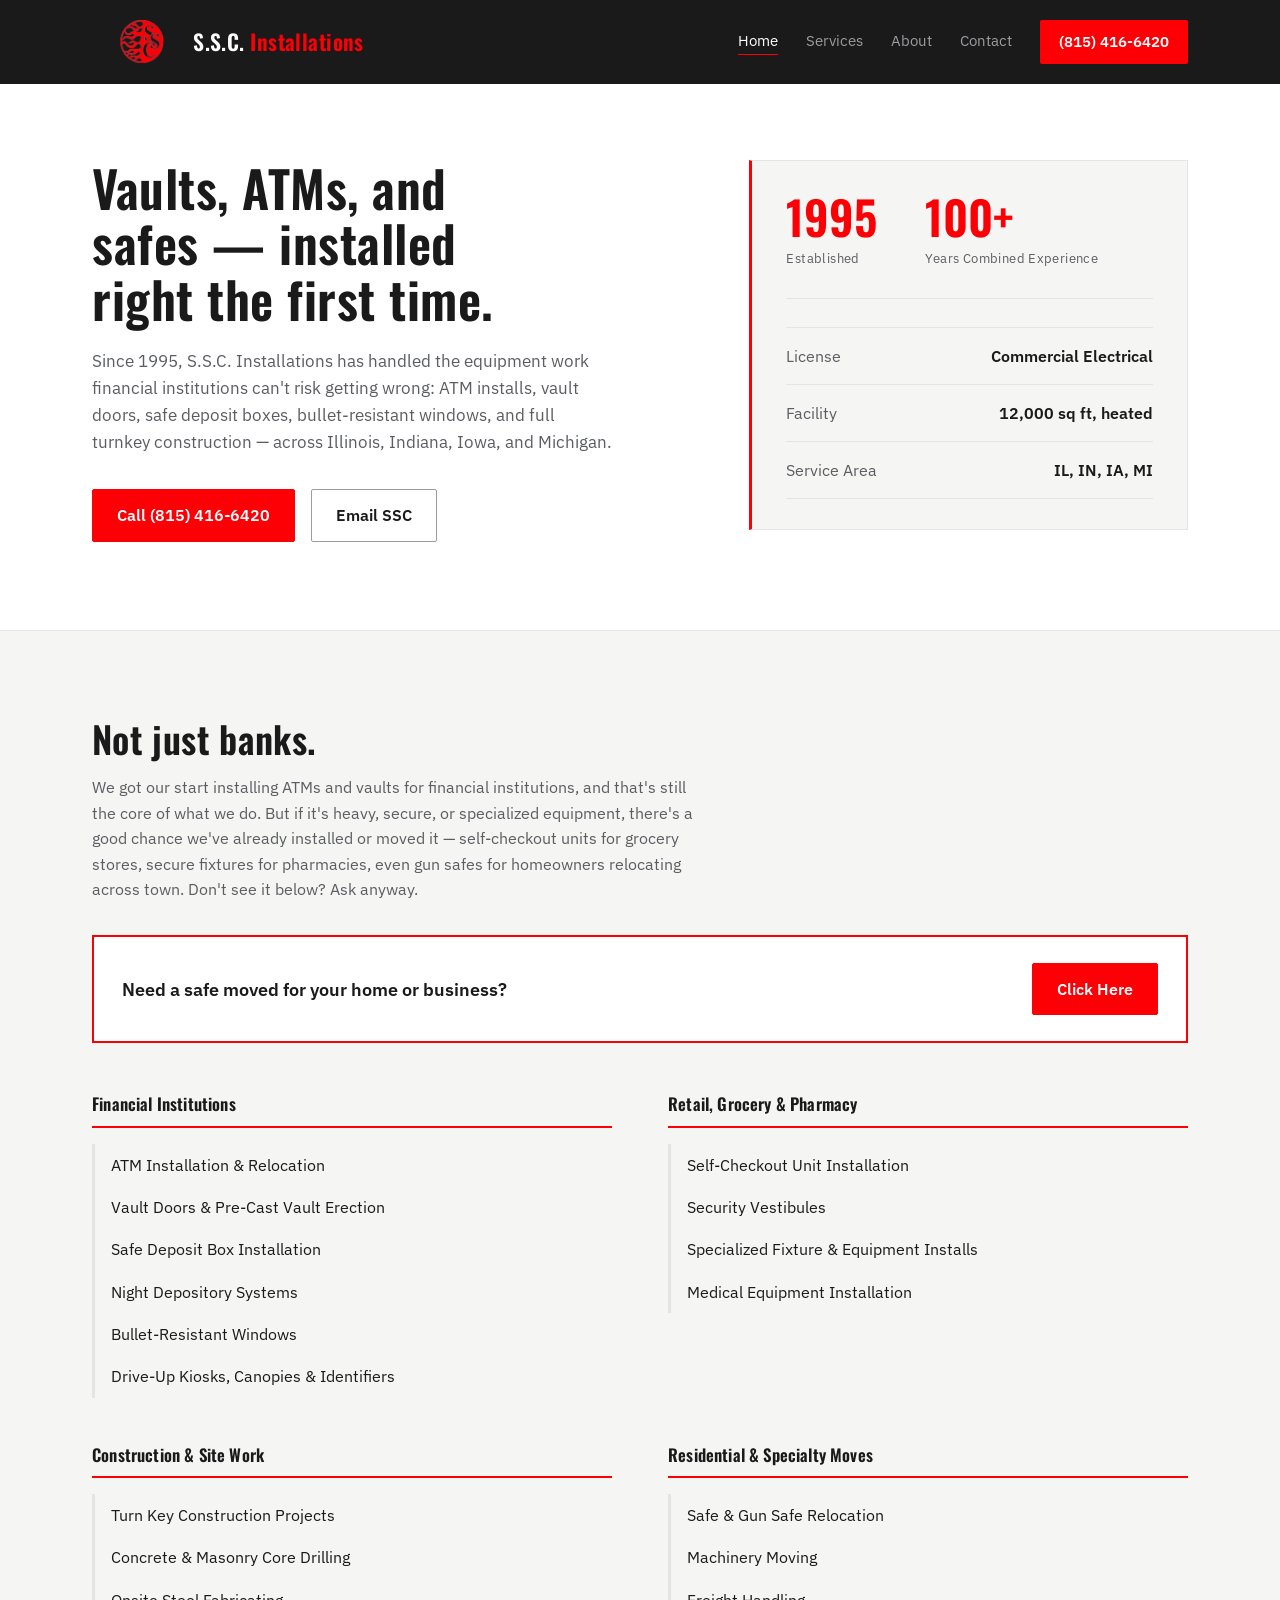
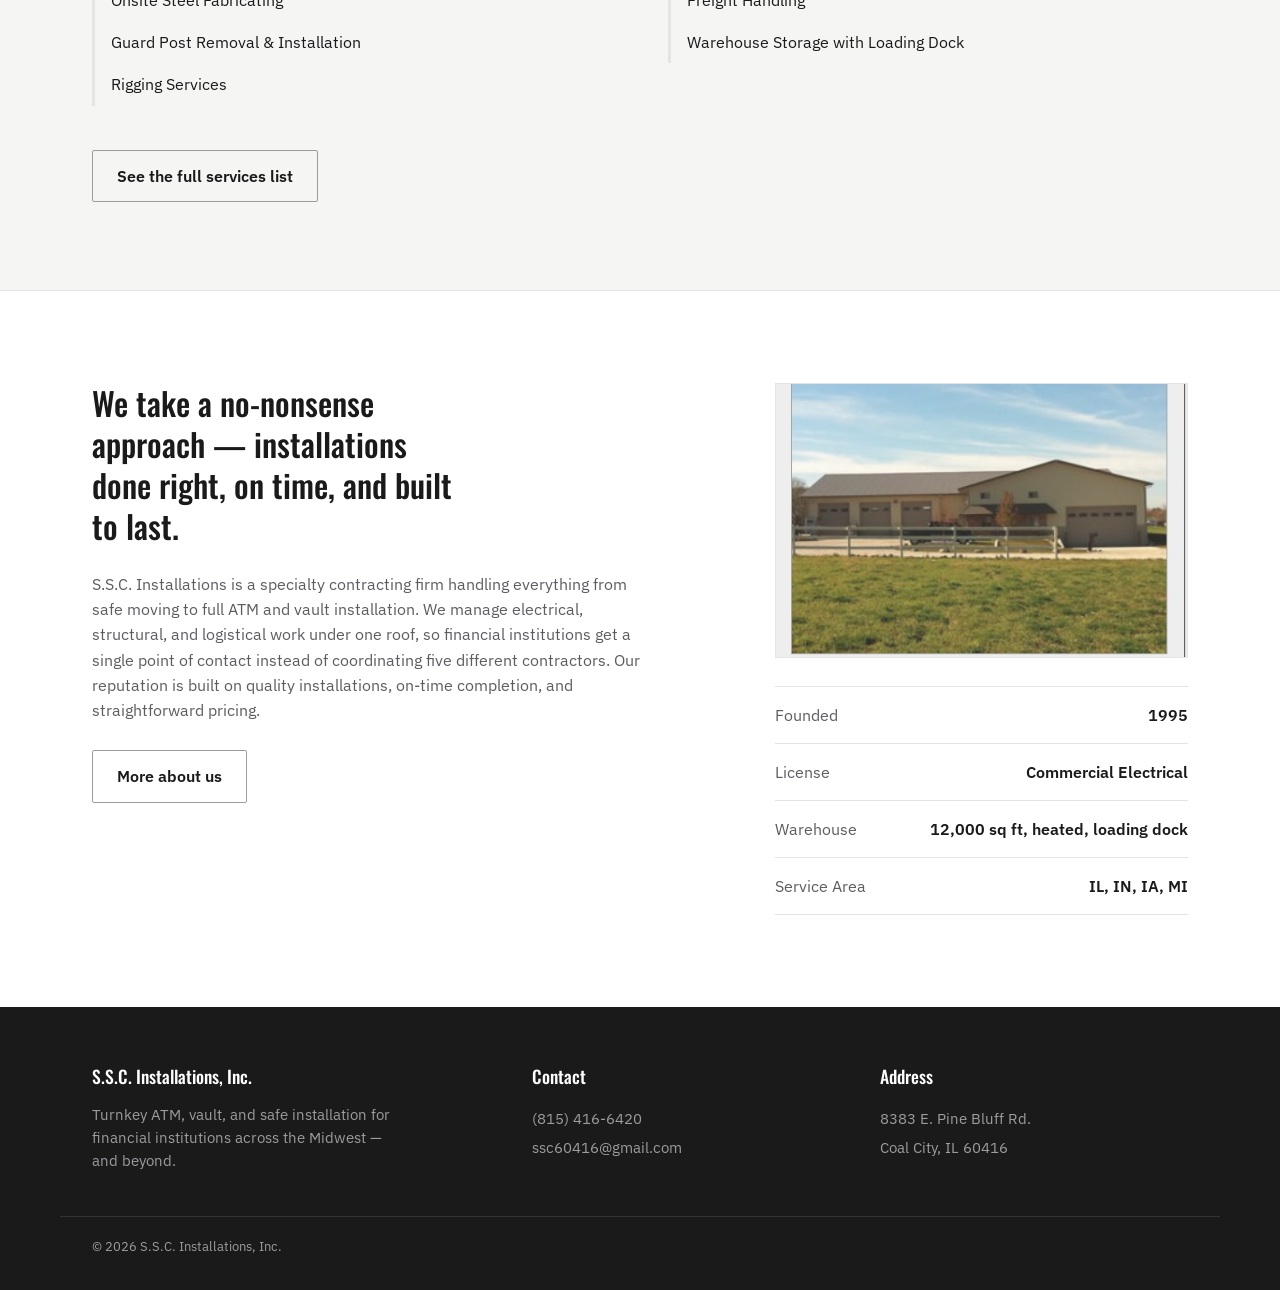
<file: ssc-site-deploy/index.html>
<!DOCTYPE html>
<html lang="en">
<head>
<meta charset="UTF-8">
<meta name="viewport" content="width=device-width, initial-scale=1.0">
<title>S.S.C. Installations, Inc. | ATM, Vault & Safe Installation</title>
<meta name="description" content="Turnkey ATM, vault, safe, and specialty equipment installation for financial institutions, retailers, and homeowners across Illinois, Indiana, Iowa, and Michigan.">
<link rel="preconnect" href="https://fonts.googleapis.com">
<link href="https://fonts.googleapis.com/css2?family=Oswald:wght@400;500;600;700&family=IBM+Plex+Sans:wght@400;500;600&family=IBM+Plex+Mono:wght@500;600&display=swap" rel="stylesheet">
<link rel="stylesheet" href="styles.css">
</head>
<body>
<header>
  <div class="header-inner">
    <a href="index.html" style="display:flex;align-items:center;gap:12px;text-decoration:none;">
      <div class="logo">
        <img src="images/logo.png" alt="S.S.C. Installations logo" class="logo-img">
        <span class="logo-text">S.S.C. <span class="accent">Installations</span></span>
      </div>
    </a>
    <nav>
      <a href="index.html" class="active">Home</a>
      <a href="services.html">Services</a>
      <a href="about.html">About</a>
      <a href="contact.html">Contact</a>
      <a class="nav-call" href="tel:8154166420">(815) 416-6420</a>
    </nav>
  </div>
</header>

<section class="hero">
  <div class="wrap hero-inner">
    <div>
      <h1>Vaults, ATMs, and safes &mdash; installed right the first time.</h1>
      <p>Since 1995, S.S.C. Installations has handled the equipment work financial institutions can't risk getting wrong: ATM installs, vault doors, safe deposit boxes, bullet-resistant windows, and full turnkey construction &mdash; across Illinois, Indiana, Iowa, and Michigan.</p>
      <div class="hero-ctas">
        <a class="btn btn-primary" href="tel:8154166420">Call (815) 416-6420</a>
        <a class="btn btn-ghost" href="mailto:ssc60416@gmail.com">Email SSC</a>
      </div>
    </div>
    <div class="hero-stats">
      <div class="stat-highlights">
        <div class="stat-highlight">
          <div class="num">1995</div>
          <div class="label">Established</div>
        </div>
        <div class="stat-highlight">
          <div class="num">100+</div>
          <div class="label">Years Combined Experience</div>
        </div>
      </div>
      <ul class="facts">
        <li><span>License</span><span>Commercial Electrical</span></li>
        <li><span>Facility</span><span>12,000 sq ft, heated</span></li>
        <li><span>Service Area</span><span>IL, IN, IA, MI</span></li>
      </ul>
    </div>
  </div>
</section>

<section class="services" id="services">
  <div class="wrap">
    <h2>Not just banks.</h2>
    <p>We got our start installing ATMs and vaults for financial institutions, and that's still the core of what we do. But if it's heavy, secure, or specialized equipment, there's a good chance we've already installed or moved it &mdash; self-checkout units for grocery stores, secure fixtures for pharmacies, even gun safes for homeowners relocating across town. Don't see it below? Ask anyway.</p>
    <div class="quote-callout">
      <p>Need a safe moved for your home or business?</p>
      <a class="btn btn-primary" href="safe-move-quote.html">Click Here</a>
    </div>
    <div class="service-grid">
      <div class="service-group">
        <h3>Financial Institutions</h3>
        <ul>
          <li>ATM Installation &amp; Relocation</li>
          <li>Vault Doors &amp; Pre-Cast Vault Erection</li>
          <li>Safe Deposit Box Installation</li>
          <li>Night Depository Systems</li>
          <li>Bullet-Resistant Windows</li>
          <li>Drive-Up Kiosks, Canopies &amp; Identifiers</li>
        </ul>
      </div>
      <div class="service-group">
        <h3>Retail, Grocery &amp; Pharmacy</h3>
        <ul>
          <li>Self-Checkout Unit Installation</li>
          <li>Security Vestibules</li>
          <li>Specialized Fixture &amp; Equipment Installs</li>
          <li>Medical Equipment Installation</li>
        </ul>
      </div>
      <div class="service-group">
        <h3>Construction &amp; Site Work</h3>
        <ul>
          <li>Turn Key Construction Projects</li>
          <li>Concrete &amp; Masonry Core Drilling</li>
          <li>Onsite Steel Fabricating</li>
          <li>Guard Post Removal &amp; Installation</li>
          <li>Rigging Services</li>
        </ul>
      </div>
      <div class="service-group">
        <h3>Residential &amp; Specialty Moves</h3>
        <ul>
          <li>Safe &amp; Gun Safe Relocation</li>
          <li>Machinery Moving</li>
          <li>Freight Handling</li>
          <li>Warehouse Storage with Loading Dock</li>
        </ul>
      </div>
    </div>
    <div class="hero-ctas" style="margin-top:44px;">
      <a class="btn btn-ghost" href="services.html">See the full services list</a>
    </div>
  </div>
</section>

<section class="about" id="about">
  <div class="wrap about-inner">
    <div>
      <p class="about-lead">We take a no-nonsense approach &mdash; installations done right, on time, and built to last.</p>
      <p class="body-copy">S.S.C. Installations is a specialty contracting firm handling everything from safe moving to full ATM and vault installation. We manage electrical, structural, and logistical work under one roof, so financial institutions get a single point of contact instead of coordinating five different contractors. Our reputation is built on quality installations, on-time completion, and straightforward pricing.</p>
      <div class="hero-ctas" style="margin-top:28px;">
        <a class="btn btn-ghost" href="about.html">More about us</a>
      </div>
    </div>
    <div class="about-side">
      <img class="about-photo" src="images/warehouse.jpg" alt="S.S.C. Installations heated warehouse and shop facility in Coal City, IL">
      <ul class="facts">
        <li><span>Founded</span><span>1995</span></li>
        <li><span>License</span><span>Commercial Electrical</span></li>
        <li><span>Warehouse</span><span>12,000 sq ft, heated, loading dock</span></li>
        <li><span>Service Area</span><span>IL, IN, IA, MI</span></li>
      </ul>
    </div>
  </div>
</section>
<footer>
  <div class="wrap footer-inner">
    <div class="foot-copy">
      <h4>S.S.C. Installations, Inc.</h4>
      <p>Turnkey ATM, vault, and safe installation for financial institutions across the Midwest &mdash; and beyond.</p>
    </div>
    <div>
      <h4>Contact</h4>
      <address>
        <a href="tel:8154166420">(815) 416-6420</a><br>
        <a href="mailto:ssc60416@gmail.com">ssc60416@gmail.com</a>
      </address>
    </div>
    <div>
      <h4>Address</h4>
      <address>
        8383 E. Pine Bluff Rd.<br>
        Coal City, IL 60416
      </address>
    </div>
  </div>
  <div class="foot-bottom">&copy; 2026 S.S.C. Installations, Inc.</div>
</footer>

</body>
</html>
</file>
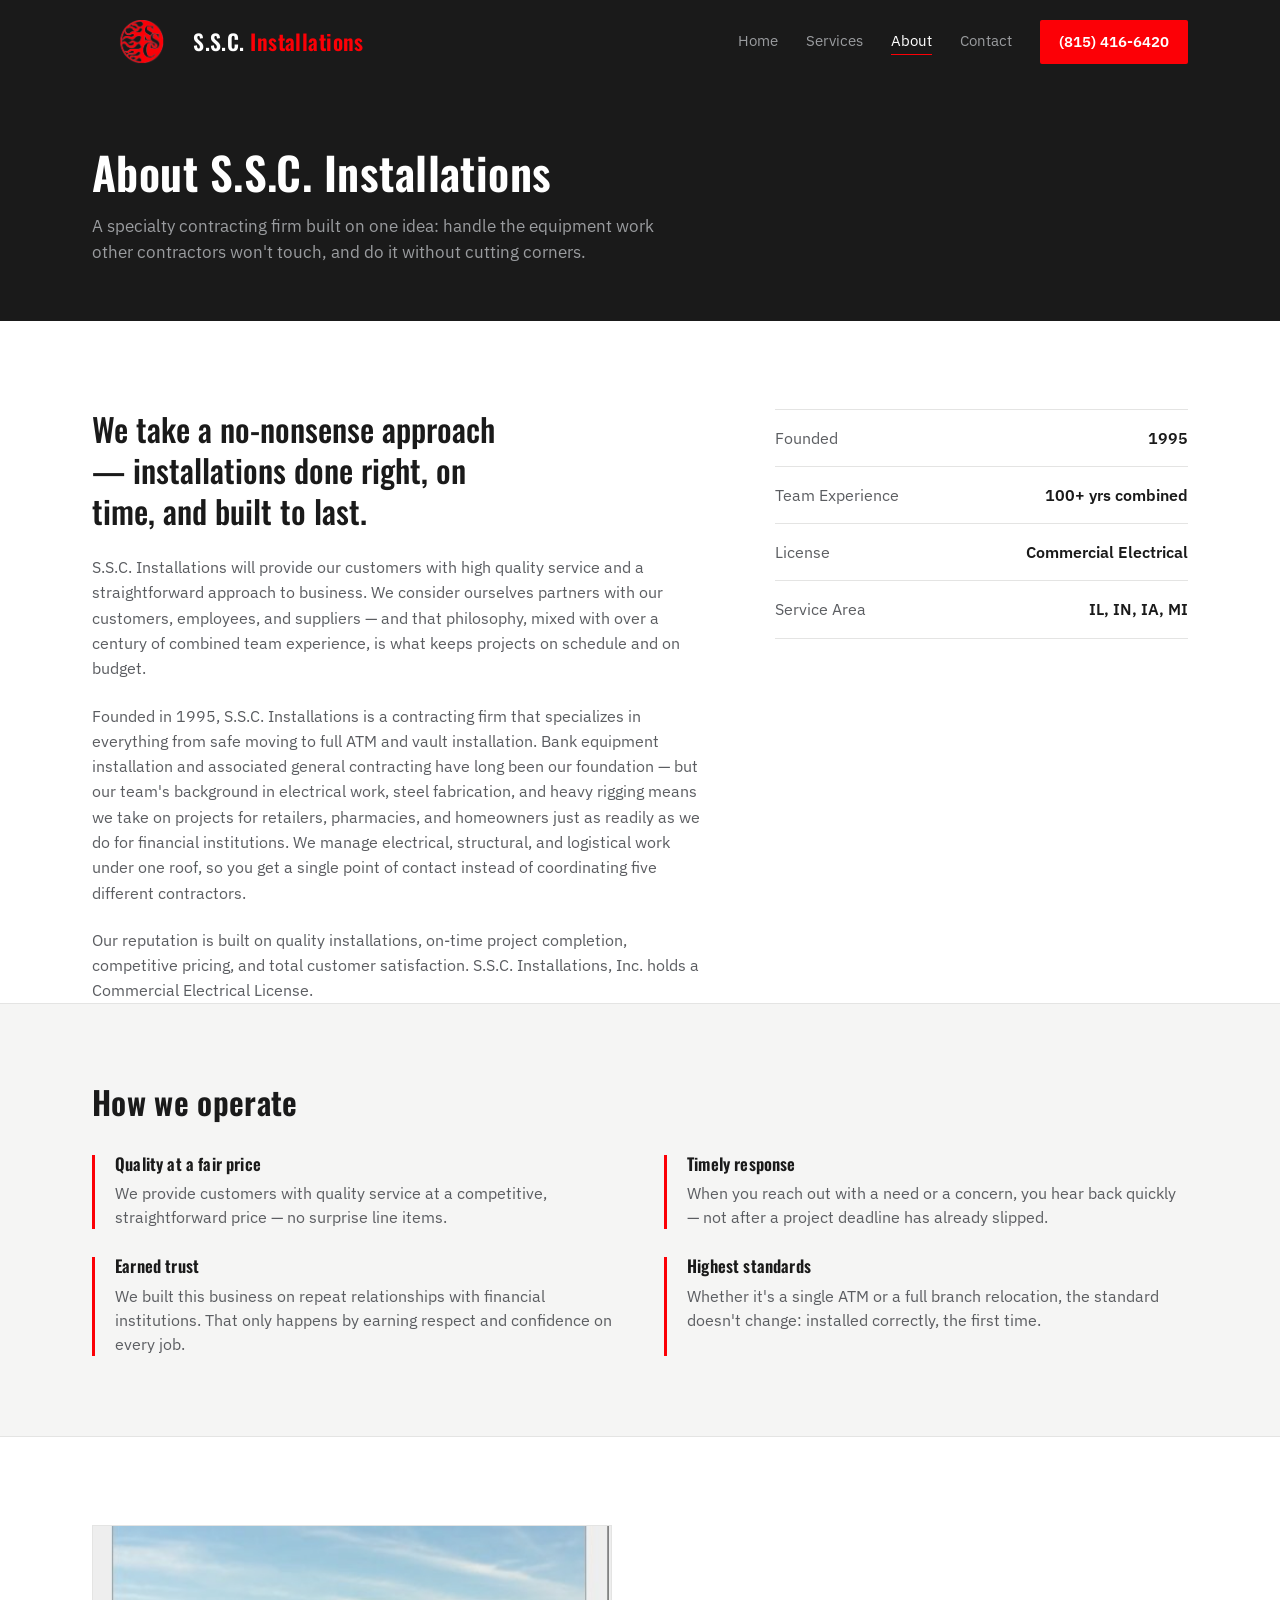
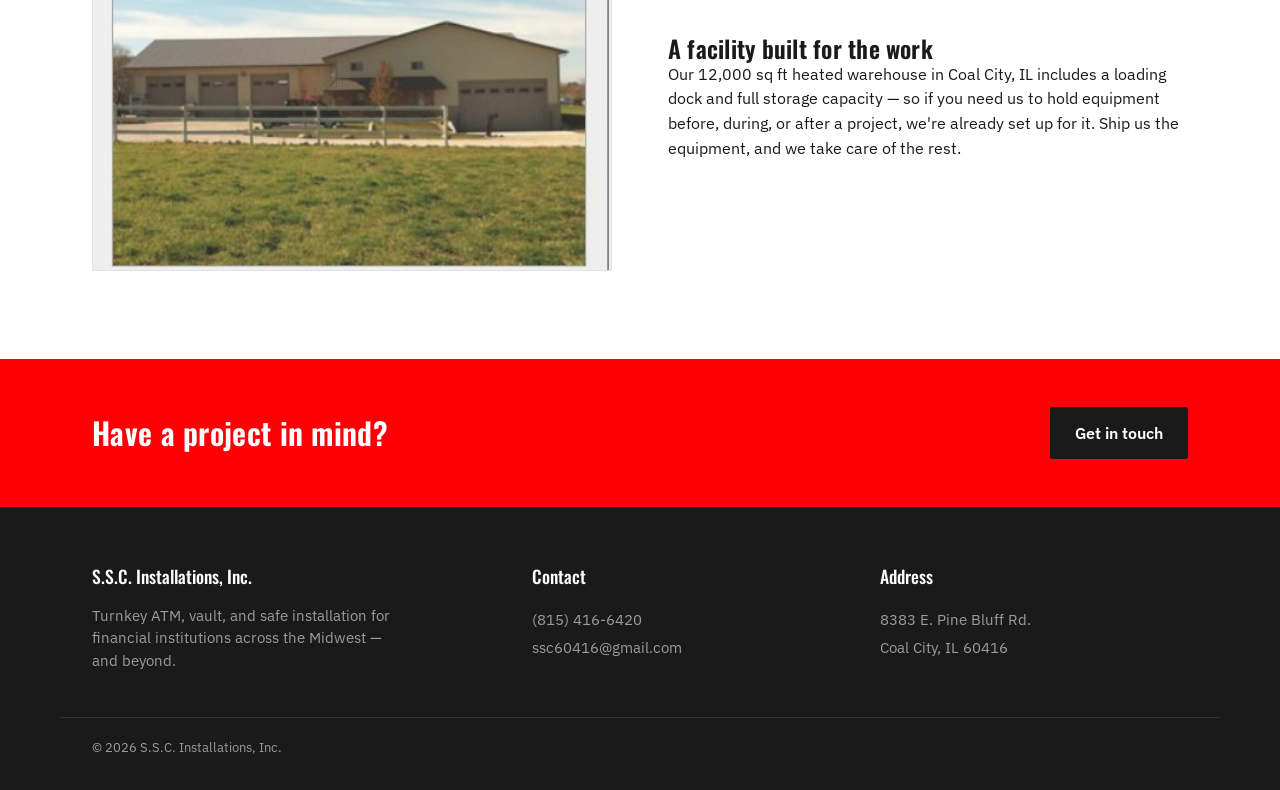
<file: ssc-site-deploy/about.html>
<!DOCTYPE html>
<html lang="en">
<head>
<meta charset="UTF-8">
<meta name="viewport" content="width=device-width, initial-scale=1.0">
<title>About Us | S.S.C. Installations, Inc.</title>
<meta name="description" content="Founded in 1995, S.S.C. Installations brings 100+ years of combined team experience to ATM, vault, safe, and specialty equipment installation across the Midwest.">
<link rel="preconnect" href="https://fonts.googleapis.com">
<link href="https://fonts.googleapis.com/css2?family=Oswald:wght@400;500;600;700&family=IBM+Plex+Sans:wght@400;500;600&family=IBM+Plex+Mono:wght@500;600&display=swap" rel="stylesheet">
<link rel="stylesheet" href="styles.css">
</head>
<body>
<header>
  <div class="header-inner">
    <a href="index.html" style="display:flex;align-items:center;gap:12px;text-decoration:none;">
      <div class="logo">
        <img src="images/logo.png" alt="S.S.C. Installations logo" class="logo-img">
        <span class="logo-text">S.S.C. <span class="accent">Installations</span></span>
      </div>
    </a>
    <nav>
      <a href="index.html">Home</a>
      <a href="services.html">Services</a>
      <a href="about.html" class="active">About</a>
      <a href="contact.html">Contact</a>
      <a class="nav-call" href="tel:8154166420">(815) 416-6420</a>
    </nav>
  </div>
</header>

<section class="page-banner">
  <div class="wrap">
    <h1>About S.S.C. Installations</h1>
    <p>A specialty contracting firm built on one idea: handle the equipment work other contractors won't touch, and do it without cutting corners.</p>
  </div>
</section>

<section class="mission">
  <div class="wrap about-inner">
    <div>
      <p class="mission-lead">We take a no-nonsense approach &mdash; installations done right, on time, and built to last.</p>
      <p class="body-copy">S.S.C. Installations will provide our customers with high quality service and a straightforward approach to business. We consider ourselves partners with our customers, employees, and suppliers &mdash; and that philosophy, mixed with over a century of combined team experience, is what keeps projects on schedule and on budget.</p>
      <p class="body-copy">Founded in 1995, S.S.C. Installations is a contracting firm that specializes in everything from safe moving to full ATM and vault installation. Bank equipment installation and associated general contracting have long been our foundation &mdash; but our team's background in electrical work, steel fabrication, and heavy rigging means we take on projects for retailers, pharmacies, and homeowners just as readily as we do for financial institutions. We manage electrical, structural, and logistical work under one roof, so you get a single point of contact instead of coordinating five different contractors.</p>
      <p class="body-copy">Our reputation is built on quality installations, on-time project completion, competitive pricing, and total customer satisfaction. S.S.C. Installations, Inc. holds a Commercial Electrical License.</p>
    </div>
    <ul class="facts">
      <li><span>Founded</span><span>1995</span></li>
      <li><span>Team Experience</span><span>100+ yrs combined</span></li>
      <li><span>License</span><span>Commercial Electrical</span></li>
      <li><span>Service Area</span><span>IL, IN, IA, MI</span></li>
    </ul>
  </div>
</section>

<section class="strategies">
  <div class="wrap">
    <h2>How we operate</h2>
    <div class="strategy-grid">
      <div class="strategy-item">
        <h3>Quality at a fair price</h3>
        <p>We provide customers with quality service at a competitive, straightforward price &mdash; no surprise line items.</p>
      </div>
      <div class="strategy-item">
        <h3>Timely response</h3>
        <p>When you reach out with a need or a concern, you hear back quickly &mdash; not after a project deadline has already slipped.</p>
      </div>
      <div class="strategy-item">
        <h3>Earned trust</h3>
        <p>We built this business on repeat relationships with financial institutions. That only happens by earning respect and confidence on every job.</p>
      </div>
      <div class="strategy-item">
        <h3>Highest standards</h3>
        <p>Whether it's a single ATM or a full branch relocation, the standard doesn't change: installed correctly, the first time.</p>
      </div>
    </div>
  </div>
</section>

<section class="facility">
  <div class="wrap facility-inner">
    <img class="facility-photo" src="images/warehouse.jpg" alt="S.S.C. Installations heated warehouse and shop facility in Coal City, IL">
    <div>
      <h2>A facility built for the work</h2>
      <p class="body-copy">Our 12,000 sq ft heated warehouse in Coal City, IL includes a loading dock and full storage capacity &mdash; so if you need us to hold equipment before, during, or after a project, we're already set up for it. Ship us the equipment, and we take care of the rest.</p>
    </div>
  </div>
</section>

<section class="cta-banner">
  <div class="wrap">
    <h2>Have a project in mind?</h2>
    <a class="btn btn-primary" href="contact.html">Get in touch</a>
  </div>
</section>
<footer>
  <div class="wrap footer-inner">
    <div class="foot-copy">
      <h4>S.S.C. Installations, Inc.</h4>
      <p>Turnkey ATM, vault, and safe installation for financial institutions across the Midwest &mdash; and beyond.</p>
    </div>
    <div>
      <h4>Contact</h4>
      <address>
        <a href="tel:8154166420">(815) 416-6420</a><br>
        <a href="mailto:ssc60416@gmail.com">ssc60416@gmail.com</a>
      </address>
    </div>
    <div>
      <h4>Address</h4>
      <address>
        8383 E. Pine Bluff Rd.<br>
        Coal City, IL 60416
      </address>
    </div>
  </div>
  <div class="foot-bottom">&copy; 2026 S.S.C. Installations, Inc.</div>
</footer>

</body>
</html>
</file>
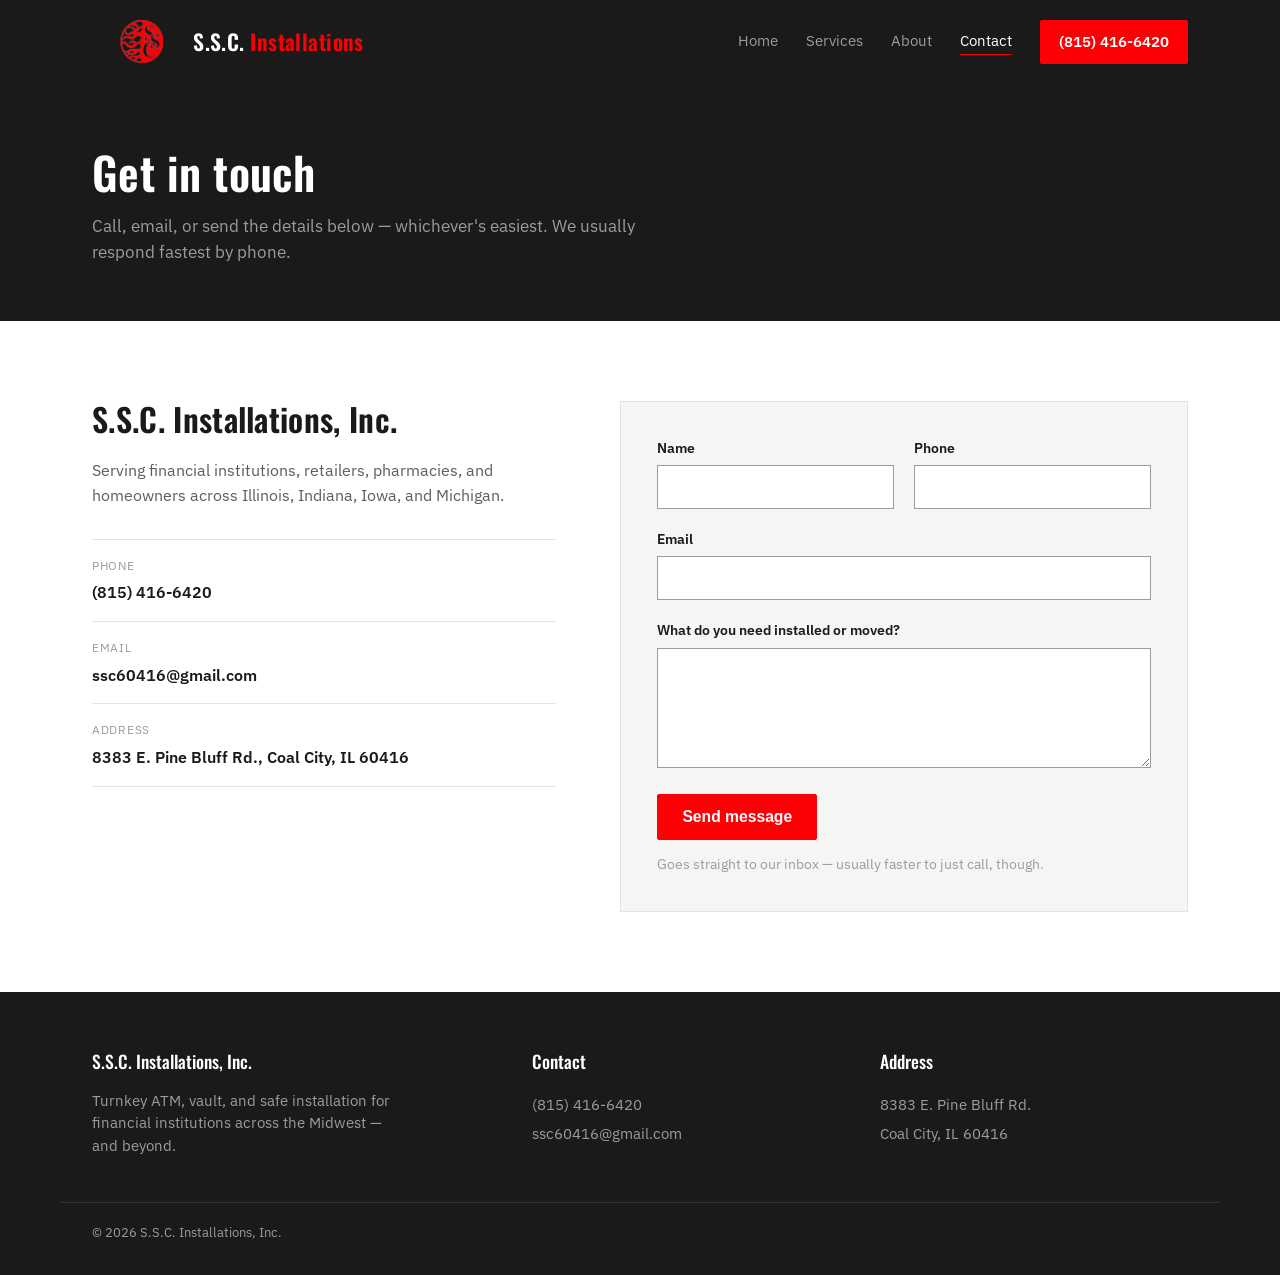
<file: ssc-site-deploy/contact.html>
<!DOCTYPE html>
<html lang="en">
<head>
<meta charset="UTF-8">
<meta name="viewport" content="width=device-width, initial-scale=1.0">
<title>Contact | S.S.C. Installations, Inc.</title>
<meta name="description" content="Reach S.S.C. Installations by phone, email, or the form below. Coal City, IL, serving Illinois, Indiana, Iowa, and Michigan.">
<link rel="preconnect" href="https://fonts.googleapis.com">
<link href="https://fonts.googleapis.com/css2?family=Oswald:wght@400;500;600;700&family=IBM+Plex+Sans:wght@400;500;600&family=IBM+Plex+Mono:wght@500;600&display=swap" rel="stylesheet">
<link rel="stylesheet" href="styles.css">
</head>
<body>
<header>
  <div class="header-inner">
    <a href="index.html" style="display:flex;align-items:center;gap:12px;text-decoration:none;">
      <div class="logo">
        <img src="images/logo.png" alt="S.S.C. Installations logo" class="logo-img">
        <span class="logo-text">S.S.C. <span class="accent">Installations</span></span>
      </div>
    </a>
    <nav>
      <a href="index.html">Home</a>
      <a href="services.html">Services</a>
      <a href="about.html">About</a>
      <a href="contact.html" class="active">Contact</a>
      <a class="nav-call" href="tel:8154166420">(815) 416-6420</a>
    </nav>
  </div>
</header>

<section class="page-banner">
  <div class="wrap">
    <h1>Get in touch</h1>
    <p>Call, email, or send the details below &mdash; whichever's easiest. We usually respond fastest by phone.</p>
  </div>
</section>

<section class="contact-hero">
  <div class="wrap contact-inner">
    <div class="contact-info">
      <h2>S.S.C. Installations, Inc.</h2>
      <p>Serving financial institutions, retailers, pharmacies, and homeowners across Illinois, Indiana, Iowa, and Michigan.</p>
      <ul class="contact-details">
        <li>
          <span class="label">Phone</span>
          <a href="tel:8154166420">(815) 416-6420</a>
        </li>
        <li>
          <span class="label">Email</span>
          <a href="mailto:ssc60416@gmail.com">ssc60416@gmail.com</a>
        </li>
        <li>
          <span class="label">Address</span>
          <a href="https://maps.google.com/?q=8383+E.+Pine+Bluff+Rd.,+Coal+City,+IL+60416" target="_blank" rel="noopener">8383 E. Pine Bluff Rd., Coal City, IL 60416</a>
        </li>
      </ul>
    </div>

    <form class="contact-form" name="contact" method="POST" data-netlify="true" netlify-honeypot="company">
      <input type="hidden" name="form-name" value="contact">
      <p class="hp-field"><label>Don't fill this out if you're human: <input name="company"></label></p>

      <div class="form-row">
        <div class="field">
          <label for="name">Name</label>
          <input type="text" id="name" name="name" required>
        </div>
        <div class="field">
          <label for="phone">Phone</label>
          <input type="tel" id="phone" name="phone">
        </div>
      </div>
      <div class="field">
        <label for="email">Email</label>
        <input type="email" id="email" name="email" required>
      </div>
      <div class="field">
        <label for="message">What do you need installed or moved?</label>
        <textarea id="message" name="message" required></textarea>
      </div>
      <button type="submit" class="btn btn-primary">Send message</button>
      <p class="form-note">Goes straight to our inbox &mdash; usually faster to just call, though.</p>
    </form>
  </div>
</section>
<footer>
  <div class="wrap footer-inner">
    <div class="foot-copy">
      <h4>S.S.C. Installations, Inc.</h4>
      <p>Turnkey ATM, vault, and safe installation for financial institutions across the Midwest &mdash; and beyond.</p>
    </div>
    <div>
      <h4>Contact</h4>
      <address>
        <a href="tel:8154166420">(815) 416-6420</a><br>
        <a href="mailto:ssc60416@gmail.com">ssc60416@gmail.com</a>
      </address>
    </div>
    <div>
      <h4>Address</h4>
      <address>
        8383 E. Pine Bluff Rd.<br>
        Coal City, IL 60416
      </address>
    </div>
  </div>
  <div class="foot-bottom">&copy; 2026 S.S.C. Installations, Inc.</div>
</footer>

</body>
</html>
</file>
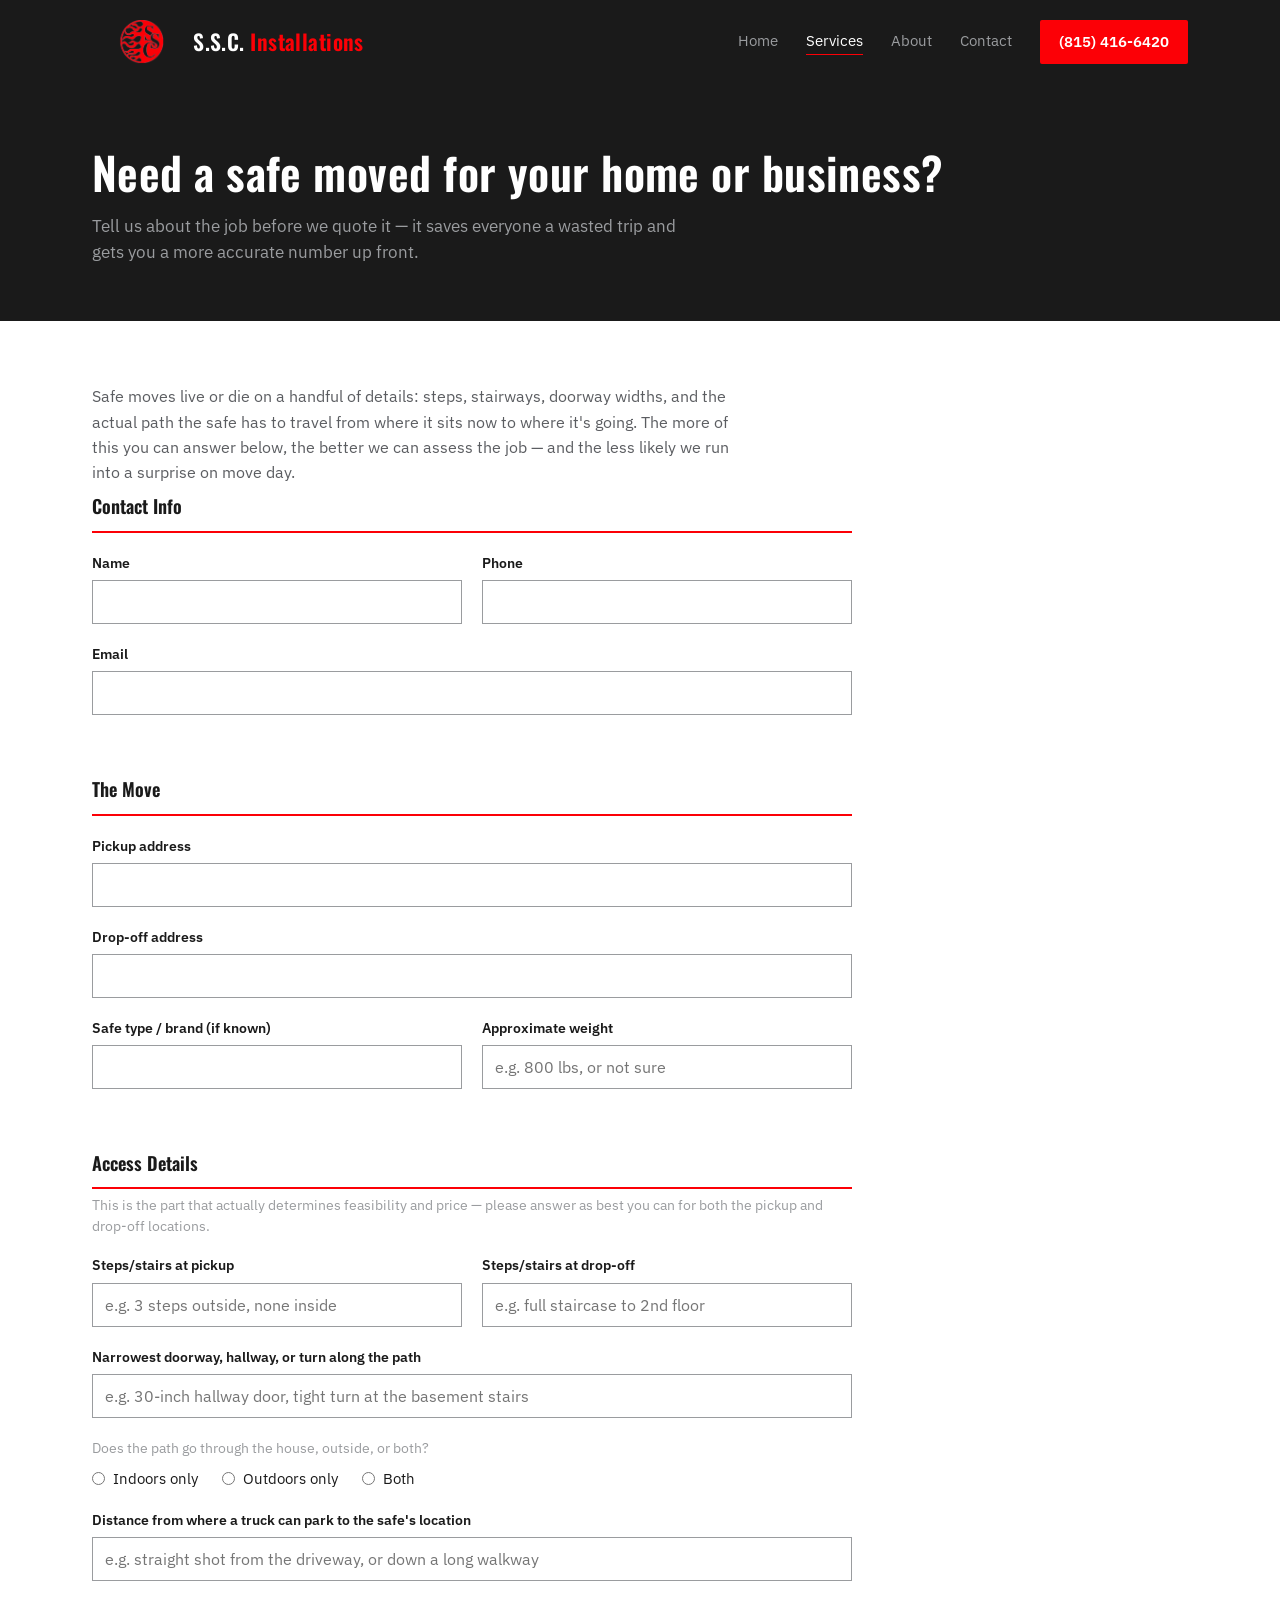
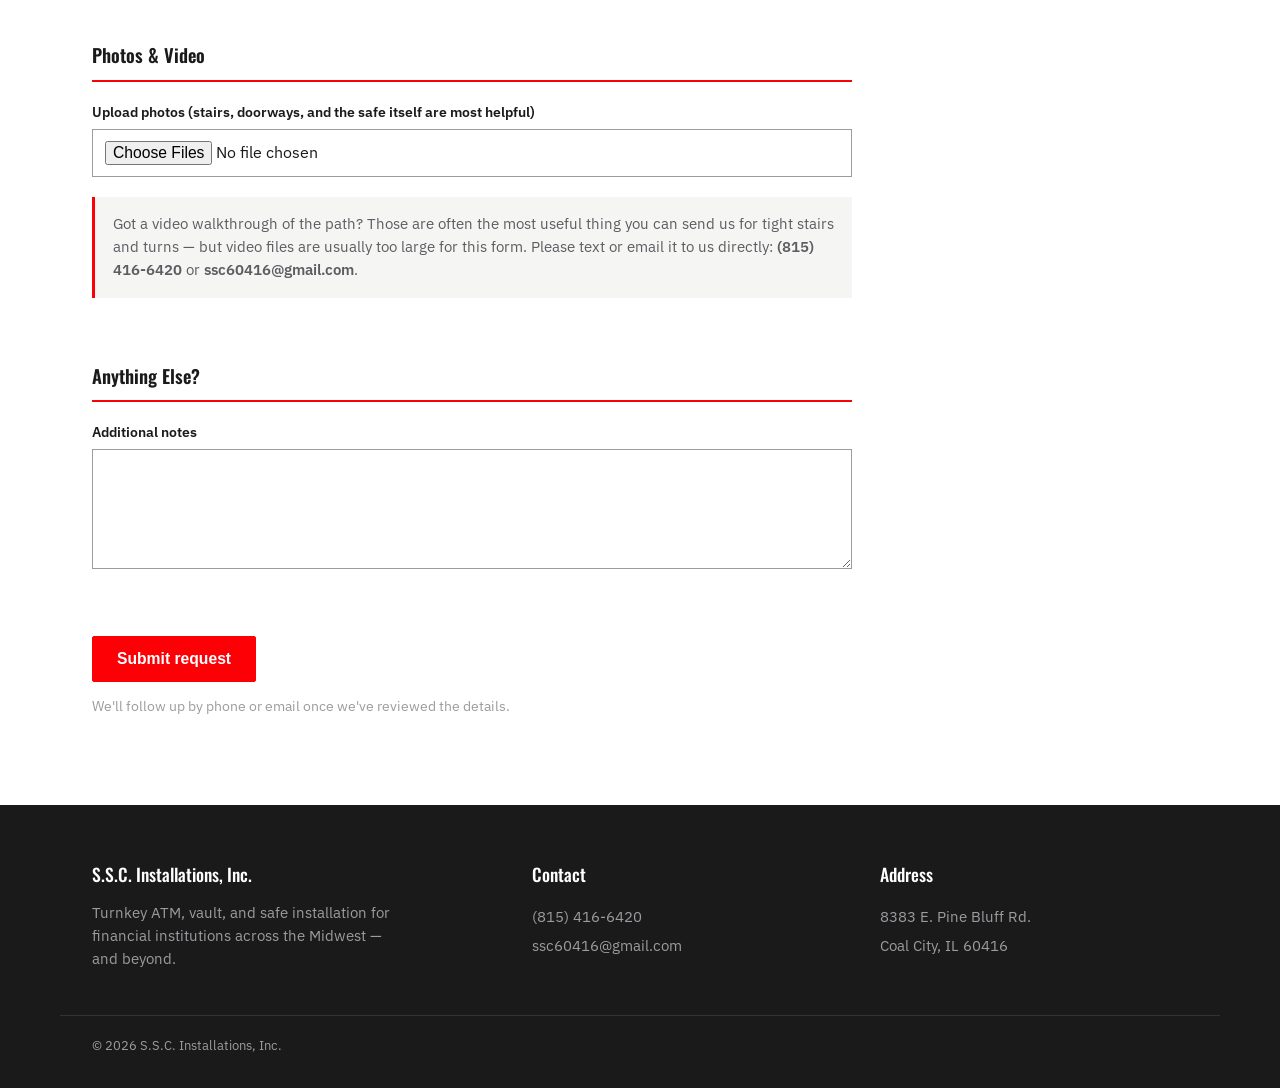
<file: ssc-site-deploy/safe-move-quote.html>
<!DOCTYPE html>
<html lang="en">
<head>
<meta charset="UTF-8">
<meta name="viewport" content="width=device-width, initial-scale=1.0">
<title>Request a Safe Moving Quote | S.S.C. Installations, Inc.</title>
<meta name="description" content="Tell us about your safe move — steps, stairways, doorway widths, and the removal path — so we can assess the job and provide an accurate quote.">
<link rel="preconnect" href="https://fonts.googleapis.com">
<link href="https://fonts.googleapis.com/css2?family=Oswald:wght@400;500;600;700&family=IBM+Plex+Sans:wght@400;500;600&family=IBM+Plex+Mono:wght@500;600&display=swap" rel="stylesheet">
<link rel="stylesheet" href="styles.css">
</head>
<body>
<header>
  <div class="header-inner">
    <a href="index.html" style="display:flex;align-items:center;gap:12px;text-decoration:none;">
      <div class="logo">
        <img src="images/logo.png" alt="S.S.C. Installations logo" class="logo-img">
        <span class="logo-text">S.S.C. <span class="accent">Installations</span></span>
      </div>
    </a>
    <nav>
      <a href="index.html">Home</a>
      <a href="services.html" class="active">Services</a>
      <a href="about.html">About</a>
      <a href="contact.html">Contact</a>
      <a class="nav-call" href="tel:8154166420">(815) 416-6420</a>
    </nav>
  </div>
</header>

<section class="page-banner">
  <div class="wrap">
    <h1>Need a safe moved for your home or business?</h1>
    <p>Tell us about the job before we quote it &mdash; it saves everyone a wasted trip and gets you a more accurate number up front.</p>
  </div>
</section>

<section class="quote-form-section">
  <div class="wrap">
    <div class="quote-intro">
      <p>Safe moves live or die on a handful of details: steps, stairways, doorway widths, and the actual path the safe has to travel from where it sits now to where it's going. The more of this you can answer below, the better we can assess the job &mdash; and the less likely we run into a surprise on move day.</p>
    </div>

    <form class="quote-form" name="safe-move-quote" method="POST" data-netlify="true" netlify-honeypot="company" enctype="multipart/form-data">
      <input type="hidden" name="form-name" value="safe-move-quote">
      <p class="hp-field"><label>Don't fill this out if you're human: <input name="company"></label></p>

      <fieldset>
        <legend>Contact Info</legend>
        <div class="form-row">
          <div class="field">
            <label for="name">Name</label>
            <input type="text" id="name" name="name" required>
          </div>
          <div class="field">
            <label for="phone">Phone</label>
            <input type="tel" id="phone" name="phone" required>
          </div>
        </div>
        <div class="field">
          <label for="email">Email</label>
          <input type="email" id="email" name="email">
        </div>
      </fieldset>

      <fieldset>
        <legend>The Move</legend>
        <div class="field">
          <label for="pickup-address">Pickup address</label>
          <input type="text" id="pickup-address" name="pickup_address" required>
        </div>
        <div class="field">
          <label for="dropoff-address">Drop-off address</label>
          <input type="text" id="dropoff-address" name="dropoff_address" required>
        </div>
        <div class="form-row">
          <div class="field">
            <label for="safe-type">Safe type / brand (if known)</label>
            <input type="text" id="safe-type" name="safe_type">
          </div>
          <div class="field">
            <label for="safe-weight">Approximate weight</label>
            <input type="text" id="safe-weight" name="safe_weight" placeholder="e.g. 800 lbs, or not sure">
          </div>
        </div>
      </fieldset>

      <fieldset>
        <legend>Access Details</legend>
        <p class="field-hint">This is the part that actually determines feasibility and price &mdash; please answer as best you can for both the pickup and drop-off locations.</p>

        <div class="form-row">
          <div class="field">
            <label for="steps-pickup">Steps/stairs at pickup</label>
            <input type="text" id="steps-pickup" name="steps_pickup" placeholder="e.g. 3 steps outside, none inside">
          </div>
          <div class="field">
            <label for="steps-dropoff">Steps/stairs at drop-off</label>
            <input type="text" id="steps-dropoff" name="steps_dropoff" placeholder="e.g. full staircase to 2nd floor">
          </div>
        </div>

        <div class="field">
          <label for="narrowest-point">Narrowest doorway, hallway, or turn along the path</label>
          <input type="text" id="narrowest-point" name="narrowest_point" placeholder="e.g. 30-inch hallway door, tight turn at the basement stairs">
        </div>

        <p class="field-hint" style="margin-bottom:8px; margin-top:0;">Does the path go through the house, outside, or both?</p>
        <div class="radio-row">
          <label><input type="radio" name="path_type" value="Indoors only"> Indoors only</label>
          <label><input type="radio" name="path_type" value="Outdoors only"> Outdoors only</label>
          <label><input type="radio" name="path_type" value="Both"> Both</label>
        </div>

        <div class="field">
          <label for="truck-access">Distance from where a truck can park to the safe's location</label>
          <input type="text" id="truck-access" name="truck_access" placeholder="e.g. straight shot from the driveway, or down a long walkway">
        </div>
      </fieldset>

      <fieldset>
        <legend>Photos &amp; Video</legend>
        <div class="field">
          <label for="photos">Upload photos (stairs, doorways, and the safe itself are most helpful)</label>
          <input type="file" id="photos" name="photos" accept="image/*" multiple>
        </div>
        <div class="video-note">
          Got a video walkthrough of the path? Those are often the most useful thing you can send us for tight stairs and turns &mdash; but video files are usually too large for this form. Please text or email it to us directly: <a href="tel:8154166420">(815) 416-6420</a> or <a href="mailto:ssc60416@gmail.com">ssc60416@gmail.com</a>.
        </div>
      </fieldset>

      <fieldset>
        <legend>Anything Else?</legend>
        <div class="field">
          <label for="notes">Additional notes</label>
          <textarea id="notes" name="notes"></textarea>
        </div>
      </fieldset>

      <button type="submit" class="btn btn-primary">Submit request</button>
      <p class="form-note">We'll follow up by phone or email once we've reviewed the details.</p>
    </form>
  </div>
</section>
<footer>
  <div class="wrap footer-inner">
    <div class="foot-copy">
      <h4>S.S.C. Installations, Inc.</h4>
      <p>Turnkey ATM, vault, and safe installation for financial institutions across the Midwest &mdash; and beyond.</p>
    </div>
    <div>
      <h4>Contact</h4>
      <address>
        <a href="tel:8154166420">(815) 416-6420</a><br>
        <a href="mailto:ssc60416@gmail.com">ssc60416@gmail.com</a>
      </address>
    </div>
    <div>
      <h4>Address</h4>
      <address>
        8383 E. Pine Bluff Rd.<br>
        Coal City, IL 60416
      </address>
    </div>
  </div>
  <div class="foot-bottom">&copy; 2026 S.S.C. Installations, Inc.</div>
</footer>

</body>
</html>
</file>
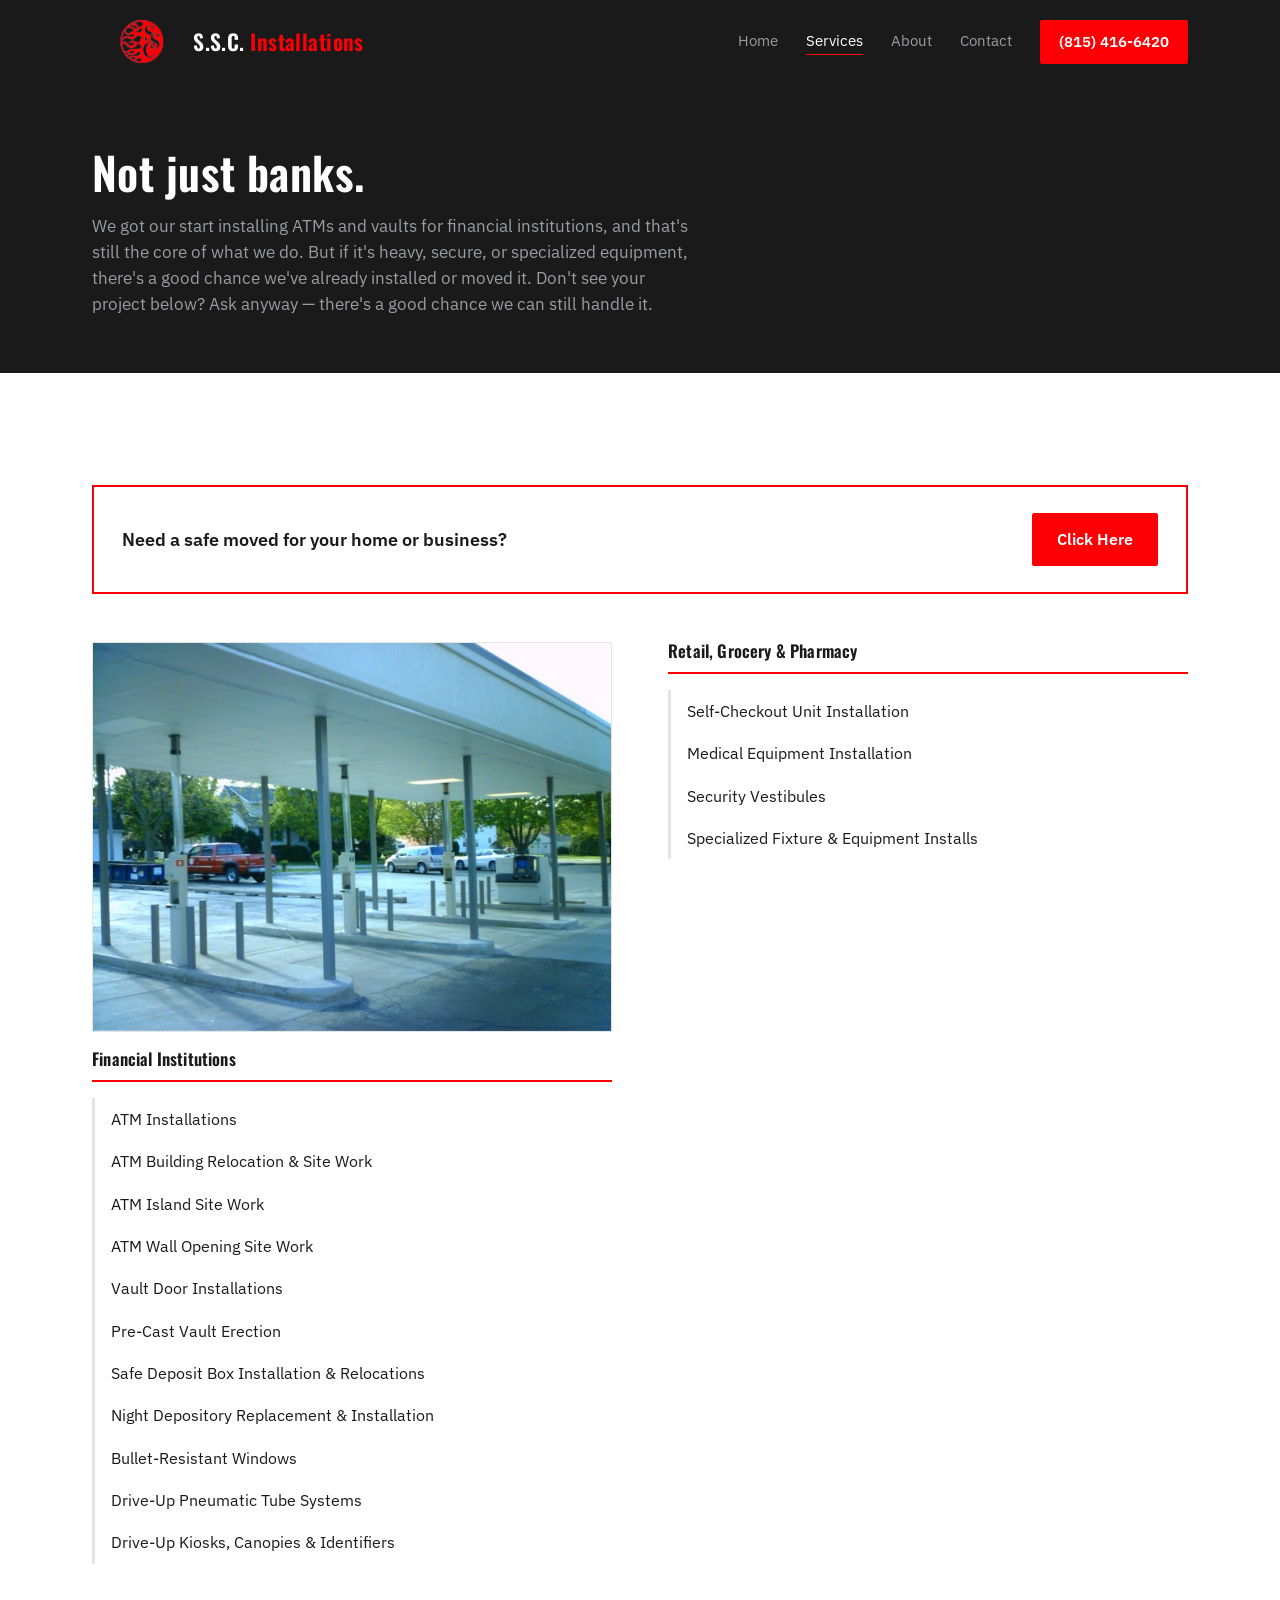
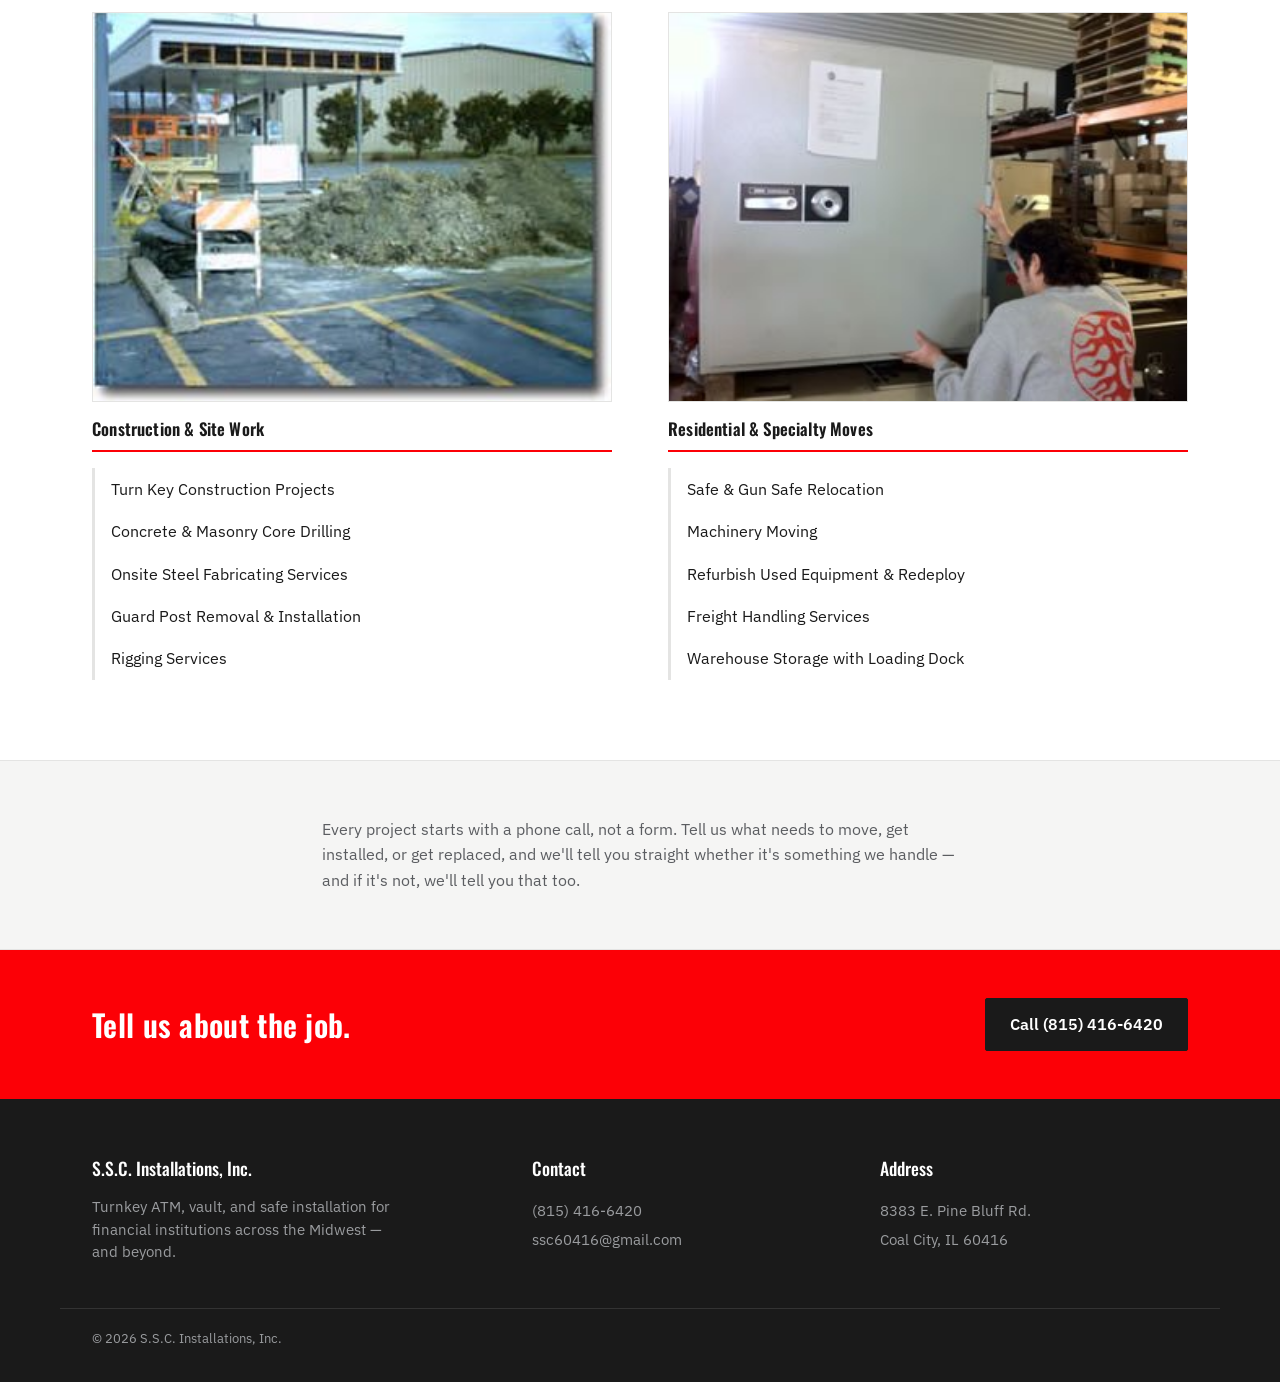
<file: ssc-site-deploy/services.html>
<!DOCTYPE html>
<html lang="en">
<head>
<meta charset="UTF-8">
<meta name="viewport" content="width=device-width, initial-scale=1.0">
<title>Services | S.S.C. Installations, Inc.</title>
<meta name="description" content="ATM installation, vault and safe work, construction and site services, and equipment relocation for financial institutions, retailers, pharmacies, and homeowners.">
<link rel="preconnect" href="https://fonts.googleapis.com">
<link href="https://fonts.googleapis.com/css2?family=Oswald:wght@400;500;600;700&family=IBM+Plex+Sans:wght@400;500;600&family=IBM+Plex+Mono:wght@500;600&display=swap" rel="stylesheet">
<link rel="stylesheet" href="styles.css">
</head>
<body>
<header>
  <div class="header-inner">
    <a href="index.html" style="display:flex;align-items:center;gap:12px;text-decoration:none;">
      <div class="logo">
        <img src="images/logo.png" alt="S.S.C. Installations logo" class="logo-img">
        <span class="logo-text">S.S.C. <span class="accent">Installations</span></span>
      </div>
    </a>
    <nav>
      <a href="index.html">Home</a>
      <a href="services.html" class="active">Services</a>
      <a href="about.html">About</a>
      <a href="contact.html">Contact</a>
      <a class="nav-call" href="tel:8154166420">(815) 416-6420</a>
    </nav>
  </div>
</header>

<section class="page-banner">
  <div class="wrap">
    <h1>Not just banks.</h1>
    <p>We got our start installing ATMs and vaults for financial institutions, and that's still the core of what we do. But if it's heavy, secure, or specialized equipment, there's a good chance we've already installed or moved it. Don't see your project below? Ask anyway &mdash; there's a good chance we can still handle it.</p>
  </div>
</section>

<section class="services-full">
  <div class="wrap">
    <div class="quote-callout">
      <p>Need a safe moved for your home or business?</p>
      <a class="btn btn-primary" href="safe-move-quote.html">Click Here</a>
    </div>
    <div class="service-grid" style="margin-top:48px;">
      <div class="service-group">
        <img class="service-group-photo" src="images/services/financial.jpg" alt="Bank drive-up lane canopy and kiosk installation">
        <h3>Financial Institutions</h3>
        <ul>
          <li>ATM Installations</li>
          <li>ATM Building Relocation &amp; Site Work</li>
          <li>ATM Island Site Work</li>
          <li>ATM Wall Opening Site Work</li>
          <li>Vault Door Installations</li>
          <li>Pre-Cast Vault Erection</li>
          <li>Safe Deposit Box Installation &amp; Relocations</li>
          <li>Night Depository Replacement &amp; Installation</li>
          <li>Bullet-Resistant Windows</li>
          <li>Drive-Up Pneumatic Tube Systems</li>
          <li>Drive-Up Kiosks, Canopies &amp; Identifiers</li>
        </ul>
      </div>
      <div class="service-group">
        <h3>Retail, Grocery &amp; Pharmacy</h3>
        <ul>
          <li>Self-Checkout Unit Installation</li>
          <li>Medical Equipment Installation</li>
          <li>Security Vestibules</li>
          <li>Specialized Fixture &amp; Equipment Installs</li>
        </ul>
      </div>
      <div class="service-group">
        <img class="service-group-photo" src="images/services/construction.jpg" alt="Turnkey construction site work in progress">
        <h3>Construction &amp; Site Work</h3>
        <ul>
          <li>Turn Key Construction Projects</li>
          <li>Concrete &amp; Masonry Core Drilling</li>
          <li>Onsite Steel Fabricating Services</li>
          <li>Guard Post Removal &amp; Installation</li>
          <li>Rigging Services</li>
        </ul>
      </div>
      <div class="service-group">
        <img class="service-group-photo" src="images/services/residential.jpg" alt="SSC technician assessing a safe for relocation">
        <h3>Residential &amp; Specialty Moves</h3>
        <ul>
          <li>Safe &amp; Gun Safe Relocation</li>
          <li>Machinery Moving</li>
          <li>Refurbish Used Equipment &amp; Redeploy</li>
          <li>Freight Handling Services</li>
          <li>Warehouse Storage with Loading Dock</li>
        </ul>
      </div>
    </div>
  </div>
</section>

<section class="services-note">
  <div class="wrap">
    <p>Every project starts with a phone call, not a form. Tell us what needs to move, get installed, or get replaced, and we'll tell you straight whether it's something we handle &mdash; and if it's not, we'll tell you that too.</p>
  </div>
</section>

<section class="cta-banner">
  <div class="wrap">
    <h2>Tell us about the job.</h2>
    <a class="btn btn-primary" href="tel:8154166420">Call (815) 416-6420</a>
  </div>
</section>
<footer>
  <div class="wrap footer-inner">
    <div class="foot-copy">
      <h4>S.S.C. Installations, Inc.</h4>
      <p>Turnkey ATM, vault, and safe installation for financial institutions across the Midwest &mdash; and beyond.</p>
    </div>
    <div>
      <h4>Contact</h4>
      <address>
        <a href="tel:8154166420">(815) 416-6420</a><br>
        <a href="mailto:ssc60416@gmail.com">ssc60416@gmail.com</a>
      </address>
    </div>
    <div>
      <h4>Address</h4>
      <address>
        8383 E. Pine Bluff Rd.<br>
        Coal City, IL 60416
      </address>
    </div>
  </div>
  <div class="foot-bottom">&copy; 2026 S.S.C. Installations, Inc.</div>
</footer>

</body>
</html>
</file>
<file: ssc-site-deploy/styles.css>
:root{
    --ink:#1A1A1A;
    --steel:#5B5D61;
    --steel-light:#9A9C9F;
    --paper:#FFFFFF;
    --panel:#F5F5F4;
    --white:#FFFFFF;
    --brass:#FC0006;
    --brass-dark:#C50005;
    --rule:#E4E4E3;
    --font-head:'Oswald', sans-serif;
    --font-body:'IBM Plex Sans', sans-serif;
    --font-plate:'IBM Plex Mono', monospace;
  }
  *{box-sizing:border-box; margin:0; padding:0;}
  html{scroll-behavior:smooth;}
  body{
    font-family:var(--font-body);
    color:var(--ink);
    background:var(--paper);
    line-height:1.55;
    -webkit-font-smoothing:antialiased;
  }
  a{color:inherit;}
  img{max-width:100%; display:block;}
  .wrap{max-width:1160px; margin:0 auto; padding:0 32px;}
  h1,h2,h3{font-family:var(--font-head); font-weight:600; letter-spacing:0.01em; line-height:1.1;}
  :focus-visible{outline:3px solid var(--brass); outline-offset:2px;}

  /* ---------- Header ---------- */
  header{
    background:var(--ink);
    color:var(--white);
  }
  .header-inner{
    display:flex;
    align-items:center;
    justify-content:space-between;
    padding:20px 32px;
    max-width:1160px;
    margin:0 auto;
    flex-wrap:wrap;
    gap:14px;
  }
  .logo{
    display:flex;
    align-items:center;
    gap:12px;
    font-family:var(--font-head);
    font-size:1.35rem;
    font-weight:600;
    letter-spacing:0.02em;
  }
  .logo-img{ height:44px; width:auto; }
  .logo-text .accent{ color:var(--brass); }
  nav{display:flex; align-items:center; gap:28px; font-size:0.95rem;}
  nav a{text-decoration:none; color:var(--steel-light); border-bottom:1px solid transparent; padding-bottom:2px; transition:color .15s ease, border-color .15s ease;}
  nav a:hover{color:var(--white); border-color:var(--brass);}
  .nav-call{
    background:var(--brass);
    color:var(--white) !important;
    font-weight:600;
    padding:9px 18px;
    border-radius:2px;
    border:1px solid transparent;
  }
  .nav-call:hover{background:var(--brass-dark); border-color:var(--brass-dark); color:var(--white) !important;}

  /* ---------- Hero ---------- */
  .hero{
    padding:76px 0 88px;
  }
  .hero-inner{
    display:grid;
    grid-template-columns:1.15fr 0.85fr;
    gap:64px;
    align-items:start;
  }
  .hero h1{
    font-size:clamp(2.1rem, 4vw, 3.15rem);
    max-width:16ch;
    animation:riseIn .6s ease-out both;
  }
  .hero p{
    margin-top:22px;
    max-width:52ch;
    font-size:1.08rem;
    color:var(--steel);
    animation:riseIn .6s ease-out .12s both;
  }
  .hero-ctas{
    margin-top:34px;
    display:flex;
    gap:16px;
    flex-wrap:wrap;
    animation:riseIn .6s ease-out .22s both;
  }
  .btn{
    display:inline-block;
    font-weight:600;
    font-size:0.98rem;
    padding:13px 24px;
    border-radius:2px;
    text-decoration:none;
    transition:background .15s ease, color .15s ease, border-color .15s ease;
  }
  .btn-primary{background:var(--brass); color:var(--white); border:1px solid var(--brass);}
  .btn-primary:hover{background:var(--brass-dark); border-color:var(--brass-dark); color:var(--white);}
  .btn-ghost{background:transparent; color:var(--ink); border:1px solid var(--steel-light);}
  .btn-ghost:hover{border-color:var(--ink);}

  @keyframes riseIn{
    from{opacity:0; transform:translateY(10px);}
    to{opacity:1; transform:translateY(0);}
  }
  @media (prefers-reduced-motion: reduce){
    .hero h1, .hero p, .hero-ctas{animation:none;}
  }

  /* ---------- Hero stats (replaces old data-plate) ---------- */
.hero-stats{
  padding-top:4px;
  padding:32px 34px 30px;
  background:var(--panel);
  border:1px solid var(--rule);
  border-left:3px solid var(--brass);
}
.stat-highlights{
  display:flex;
  gap:48px;
  padding-bottom:28px;
  margin-bottom:28px;
  border-bottom:1px solid var(--rule);
}
.stat-highlight .num{
  font-family:var(--font-head);
  font-size:2.9rem;
  font-weight:600;
  color:var(--brass);
  line-height:1;
}
.stat-highlight .label{
  margin-top:10px;
  font-size:0.82rem;
  color:var(--steel);
  letter-spacing:0.03em;
}

/* ---------- Services ---------- */
  .services{padding:88px 0; background:var(--panel); border-top:1px solid var(--rule); border-bottom:1px solid var(--rule);}
  .services h2{font-size:clamp(1.7rem,3vw,2.3rem); max-width:20ch;}
  .services > .wrap > p{margin-top:16px; color:var(--steel); max-width:62ch; font-size:1.03rem;}
  .service-grid{
    margin-top:52px;
    display:grid;
    grid-template-columns:repeat(2, 1fr);
    gap:48px 56px;
  }
  .service-group h3{
    font-size:1.05rem;
    padding-bottom:12px;
    border-bottom:2px solid var(--brass);
    margin-bottom:16px;
  }
  .service-group-photo{
    width:100%;
    aspect-ratio:4/3;
    object-fit:cover;
    border:1px solid var(--rule);
    margin-bottom:18px;
  }
  .service-group ul{list-style:none;}
  .service-group li{
    font-size:0.98rem;
    padding:9px 0 9px 16px;
    border-left:3px solid var(--rule);
    color:var(--ink);
    transition:border-color .15s ease;
  }
  .service-group li:hover{border-left-color:var(--brass);}
  .service-group li.more{color:var(--steel-light); border-left-color:transparent; font-size:0.92rem;}

  /* ---------- About ---------- */
  .about{padding:92px 0;}
  .about-inner{
    display:grid;
    grid-template-columns:1.2fr 0.8fr;
    gap:64px;
  }
  .about-lead{
    font-family:var(--font-head);
    font-weight:500;
    font-size:clamp(1.5rem,2.6vw,2rem);
    line-height:1.28;
    color:var(--ink);
    max-width:22ch;
  }
  .about p.body-copy{
    margin-top:24px;
    color:var(--steel);
    max-width:56ch;
    font-size:1.02rem;
  }
  .about-photo{
    width:100%;
    aspect-ratio:439/292;
    object-fit:cover;
    border:1px solid var(--rule);
    margin-bottom:28px;
  }
  .facts{border-top:1px solid var(--rule);}
  .facts li{
    list-style:none;
    display:flex;
    justify-content:space-between;
    gap:12px;
    padding:16px 0;
    border-bottom:1px solid var(--rule);
    font-size:0.97rem;
  }
  .facts li span:first-child{color:var(--steel);}
  .facts li span:last-child{font-weight:600; text-align:right;}

  /* ---------- Footer ---------- */
  footer{background:var(--ink); color:var(--steel-light); padding:56px 0 32px;}
  .footer-inner{
    display:grid;
    grid-template-columns:1.3fr 1fr 1fr;
    gap:40px;
  }
  footer h4{
    font-family:var(--font-head);
    color:var(--white);
    font-size:1.1rem;
    margin-bottom:14px;
    font-weight:500;
  }
  footer .foot-copy p{font-size:0.92rem; max-width:34ch; color:var(--steel-light);}
  footer address{font-style:normal; font-size:0.95rem; line-height:1.9;}
  footer address a{text-decoration:none;}
  footer address a:hover{color:var(--white);}
  .foot-bottom{
    max-width:1160px;
    margin:44px auto 0;
    padding:20px 32px 0;
    border-top:1px solid #333333;
    font-size:0.82rem;
    color:var(--steel-light);
  }

  /* ---------- Responsive ---------- */
  @media (max-width: 860px){
    .hero-inner, .about-inner{grid-template-columns:1fr;}
    .hero{padding:52px 0 60px;}
    .service-grid{grid-template-columns:1fr; gap:36px;}
    .services, .about{padding:64px 0;}
    .footer-inner{grid-template-columns:1fr; gap:32px;}
    nav{gap:16px;}
  }

/* ---------- Shared sub-page banner ---------- */
.page-banner{
  background:var(--ink);
  color:var(--white);
  padding:64px 0 56px;
}
.page-banner h1{
  font-size:clamp(2rem, 3.6vw, 2.8rem);
}
.page-banner p{
  margin-top:16px;
  max-width:60ch;
  color:var(--steel-light);
  font-size:1.05rem;
}
nav a.active{ color:var(--white); border-color:var(--brass); }

/* ---------- CTA banner (reused on About / Services) ---------- */
.cta-banner{
  background:var(--brass);
  padding:48px 0;
}
.cta-banner .wrap{
  display:flex;
  align-items:center;
  justify-content:space-between;
  flex-wrap:wrap;
  gap:20px;
}
.cta-banner h2{
  color:var(--white);
  font-size:clamp(1.4rem, 2.6vw, 1.9rem);
  max-width:26ch;
}
.cta-banner .btn-primary{background:var(--ink); border-color:var(--ink);}
.cta-banner .btn-primary:hover{background:#000; border-color:#000;}

/* ---------- About page extras ---------- */
.mission{padding:88px 0 0;}
.mission-lead{
  font-family:var(--font-head);
  font-weight:500;
  font-size:clamp(1.5rem,2.6vw,2rem);
  line-height:1.28;
  max-width:26ch;
}
.mission p.body-copy{margin-top:22px; color:var(--steel); max-width:62ch; font-size:1.02rem;}

.strategies{padding:80px 0; background:var(--panel); border-top:1px solid var(--rule); border-bottom:1px solid var(--rule);}
.strategies h2{font-size:clamp(1.5rem,2.8vw,2rem); margin-bottom:36px;}
.strategy-grid{display:grid; grid-template-columns:repeat(2,1fr); gap:28px 48px;}
.strategy-item{padding-left:20px; border-left:3px solid var(--brass);}
.strategy-item h3{font-size:1.05rem; margin-bottom:8px;}
.strategy-item p{color:var(--steel); font-size:0.97rem;}

.facility{padding:88px 0;}
.facility-inner{display:grid; grid-template-columns:1fr 1fr; gap:56px; align-items:center;}
.facility-photo{width:100%; aspect-ratio:439/292; object-fit:cover; border:1px solid var(--rule);}

/* ---------- Services page extras ---------- */
.services-full{padding:80px 0;}
.services-full .service-grid{grid-template-columns:repeat(2,1fr);}
.services-note{padding:56px 0; background:var(--panel); border-top:1px solid var(--rule); border-bottom:1px solid var(--rule);}
.services-note .wrap{max-width:70ch;}
.services-note p{color:var(--steel); font-size:1.03rem;}

/* ---------- Contact page ---------- */
.contact-hero{padding:80px 0;}
.contact-inner{display:grid; grid-template-columns:0.9fr 1.1fr; gap:64px;}
.contact-info h2{font-size:clamp(1.5rem,2.8vw,2rem); margin-bottom:20px;}
.contact-info p{color:var(--steel); font-size:1.02rem; max-width:44ch;}
.contact-details{margin-top:32px; border-top:1px solid var(--rule);}
.contact-details li{list-style:none; padding:16px 0; border-bottom:1px solid var(--rule);}
.contact-details .label{display:block; font-size:0.78rem; letter-spacing:0.06em; text-transform:uppercase; color:var(--steel-light); margin-bottom:4px;}
.contact-details a{text-decoration:none; font-weight:600; font-size:1.02rem;}
.contact-details a:hover{color:var(--brass);}

.contact-form{background:var(--panel); border:1px solid var(--rule); padding:36px;}
.form-row{display:grid; grid-template-columns:1fr 1fr; gap:20px;}
.field{margin-bottom:20px;}
.field label{display:block; font-size:0.85rem; font-weight:600; margin-bottom:6px;}
.field input, .field textarea{
  width:100%;
  font-family:var(--font-body);
  font-size:0.98rem;
  padding:11px 12px;
  border:1px solid var(--steel-light);
  background:var(--white);
  color:var(--ink);
}
.field textarea{resize:vertical; min-height:120px;}
.form-note{font-size:0.85rem; color:var(--steel-light); margin-top:14px;}
.hp-field{position:absolute; left:-9999px; opacity:0;}

/* ---------- Responsive additions ---------- */
@media (max-width: 860px){
  .strategy-grid{grid-template-columns:1fr;}
  .facility-inner{grid-template-columns:1fr;}
  .contact-inner{grid-template-columns:1fr;}
  .form-row{grid-template-columns:1fr;}
  .cta-banner .wrap{flex-direction:column; align-items:flex-start;}
}

/* ---------- Quote callout button ---------- */
.quote-callout{
  margin-top:32px;
  padding:26px 28px;
  background:var(--white);
  border:2px solid var(--brass);
  display:flex;
  align-items:center;
  justify-content:space-between;
  flex-wrap:wrap;
  gap:18px;
}
.quote-callout p{font-size:1.15rem; font-weight:600; max-width:36ch; color:var(--ink);}
.quote-callout .btn-primary{flex-shrink:0;}

/* ---------- Safe move quote page ---------- */
.quote-intro{padding:0 0 8px;}
.quote-intro p{color:var(--steel); max-width:64ch; font-size:1.02rem; margin-top:14px;}
.quote-form-section{padding:48px 0 88px;}
.quote-form{max-width:760px;}
fieldset{border:none; margin:0 0 40px; padding:0;}
fieldset legend{
  font-family:var(--font-head);
  font-size:1.15rem;
  font-weight:600;
  padding-bottom:10px;
  margin-bottom:20px;
  border-bottom:2px solid var(--brass);
  width:100%;
}
.field-hint{font-size:0.85rem; color:var(--steel-light); margin-top:-14px; margin-bottom:18px;}
.radio-row{display:flex; gap:24px; flex-wrap:wrap; margin-bottom:20px;}
.radio-row label{display:flex; align-items:center; gap:8px; font-size:0.96rem; font-weight:normal;}
.radio-row input{width:auto;}
.video-note{
  background:var(--panel);
  border-left:3px solid var(--brass);
  padding:16px 18px;
  font-size:0.92rem;
  color:var(--steel);
  margin:8px 0 24px;
}
.video-note a{font-weight:600; text-decoration:none;}
.video-note a:hover{color:var(--brass);}
</file>
